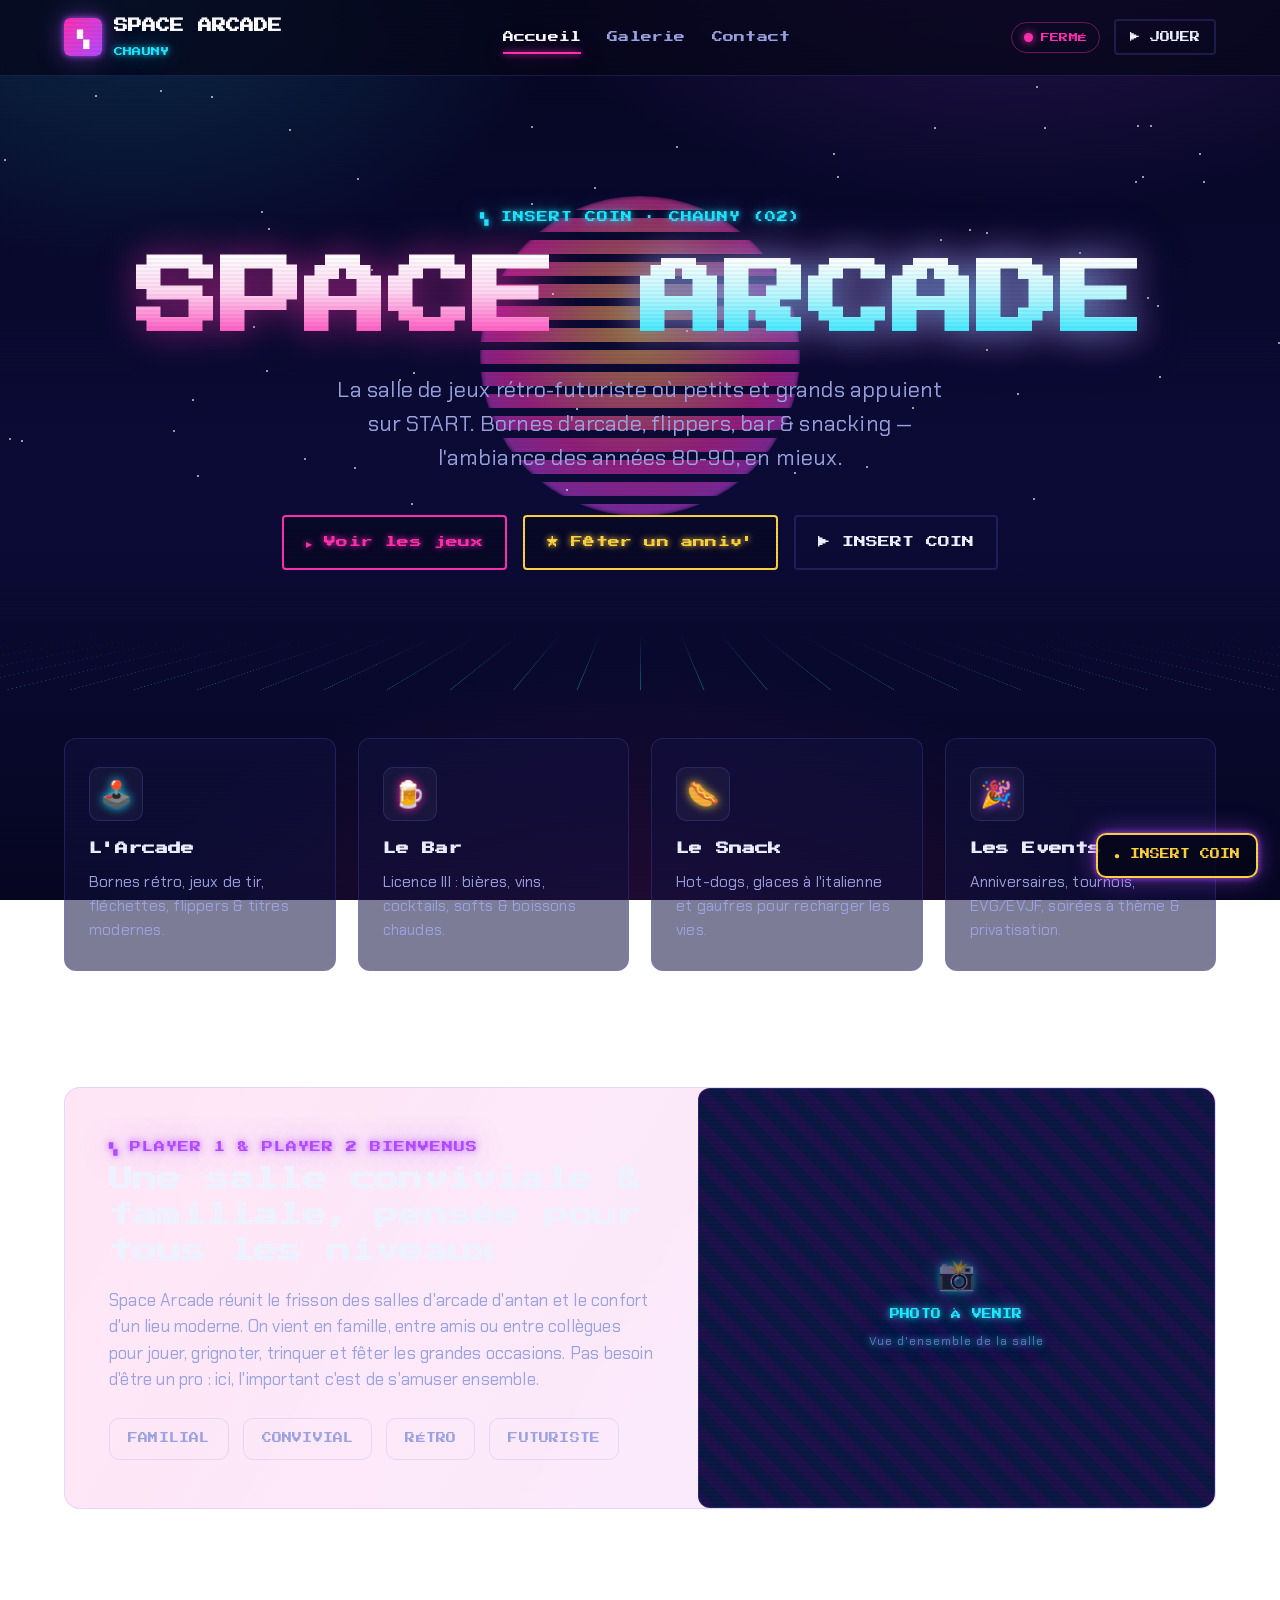
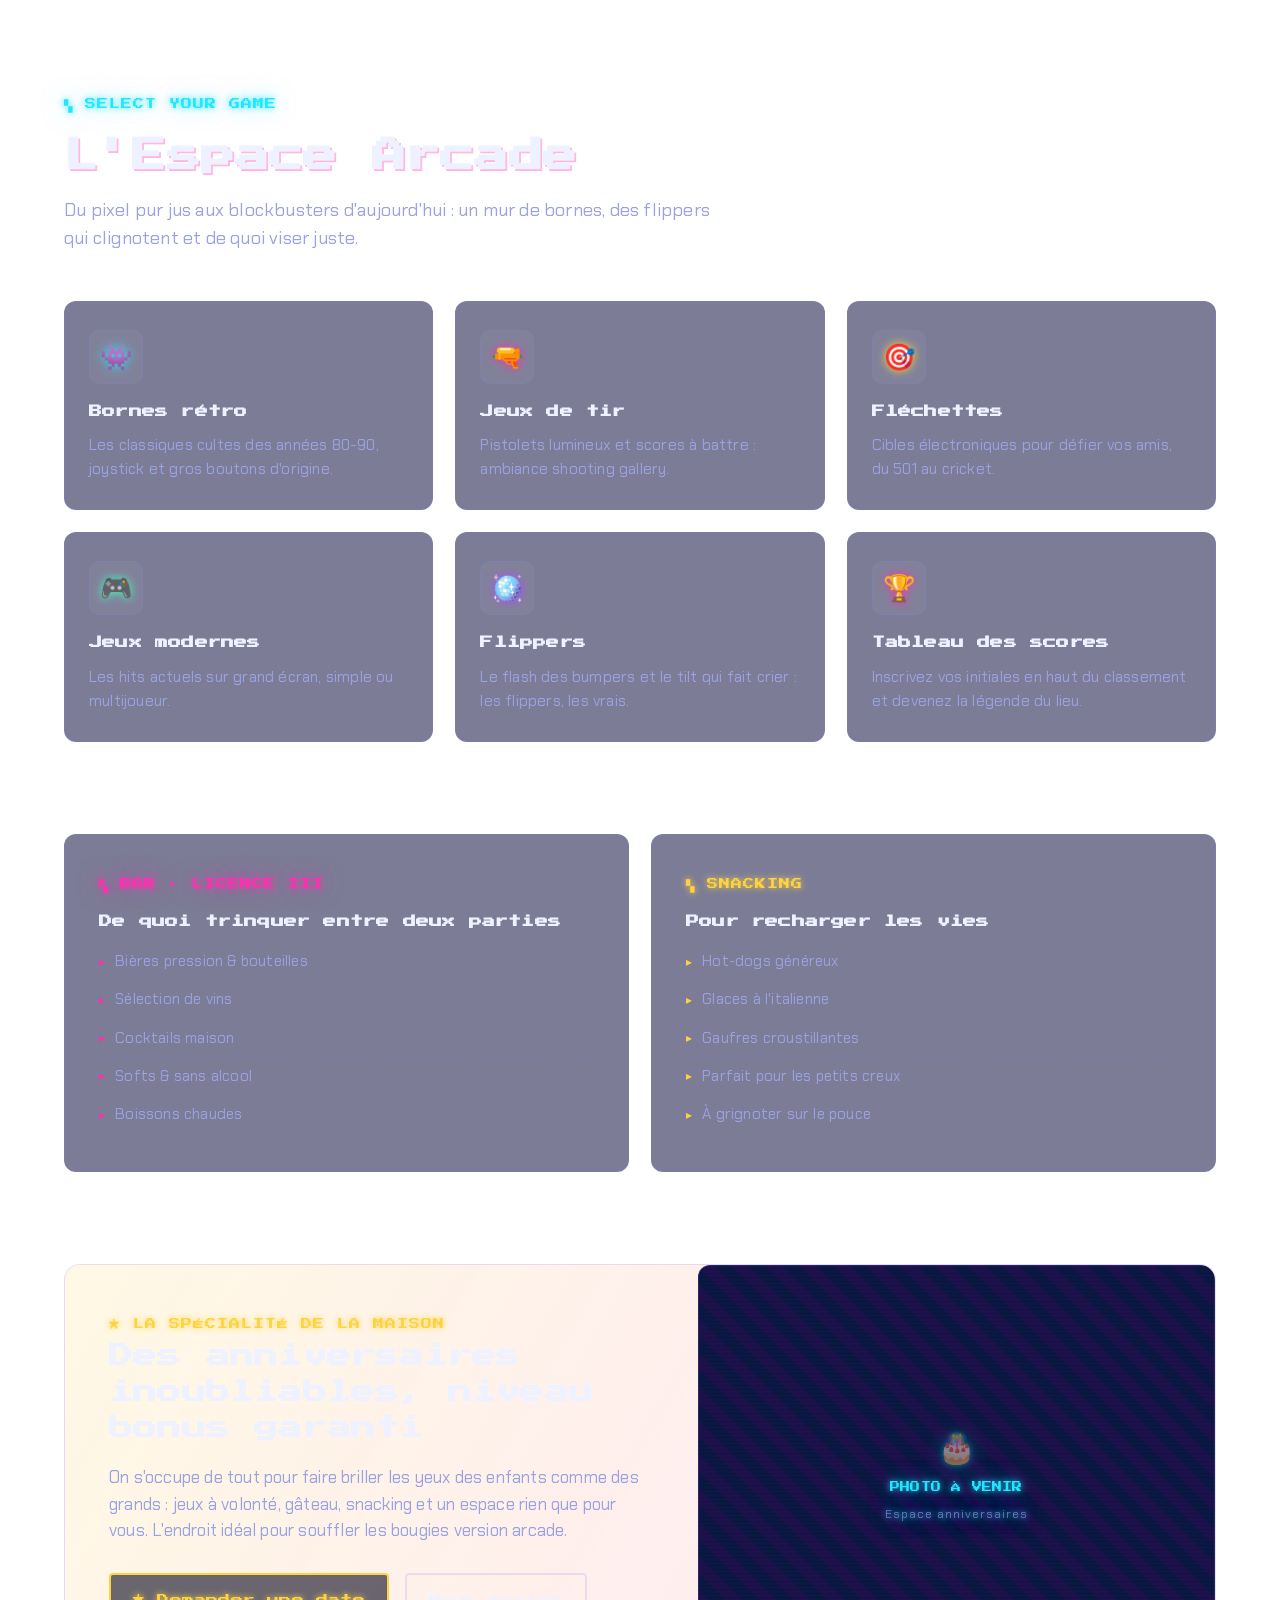
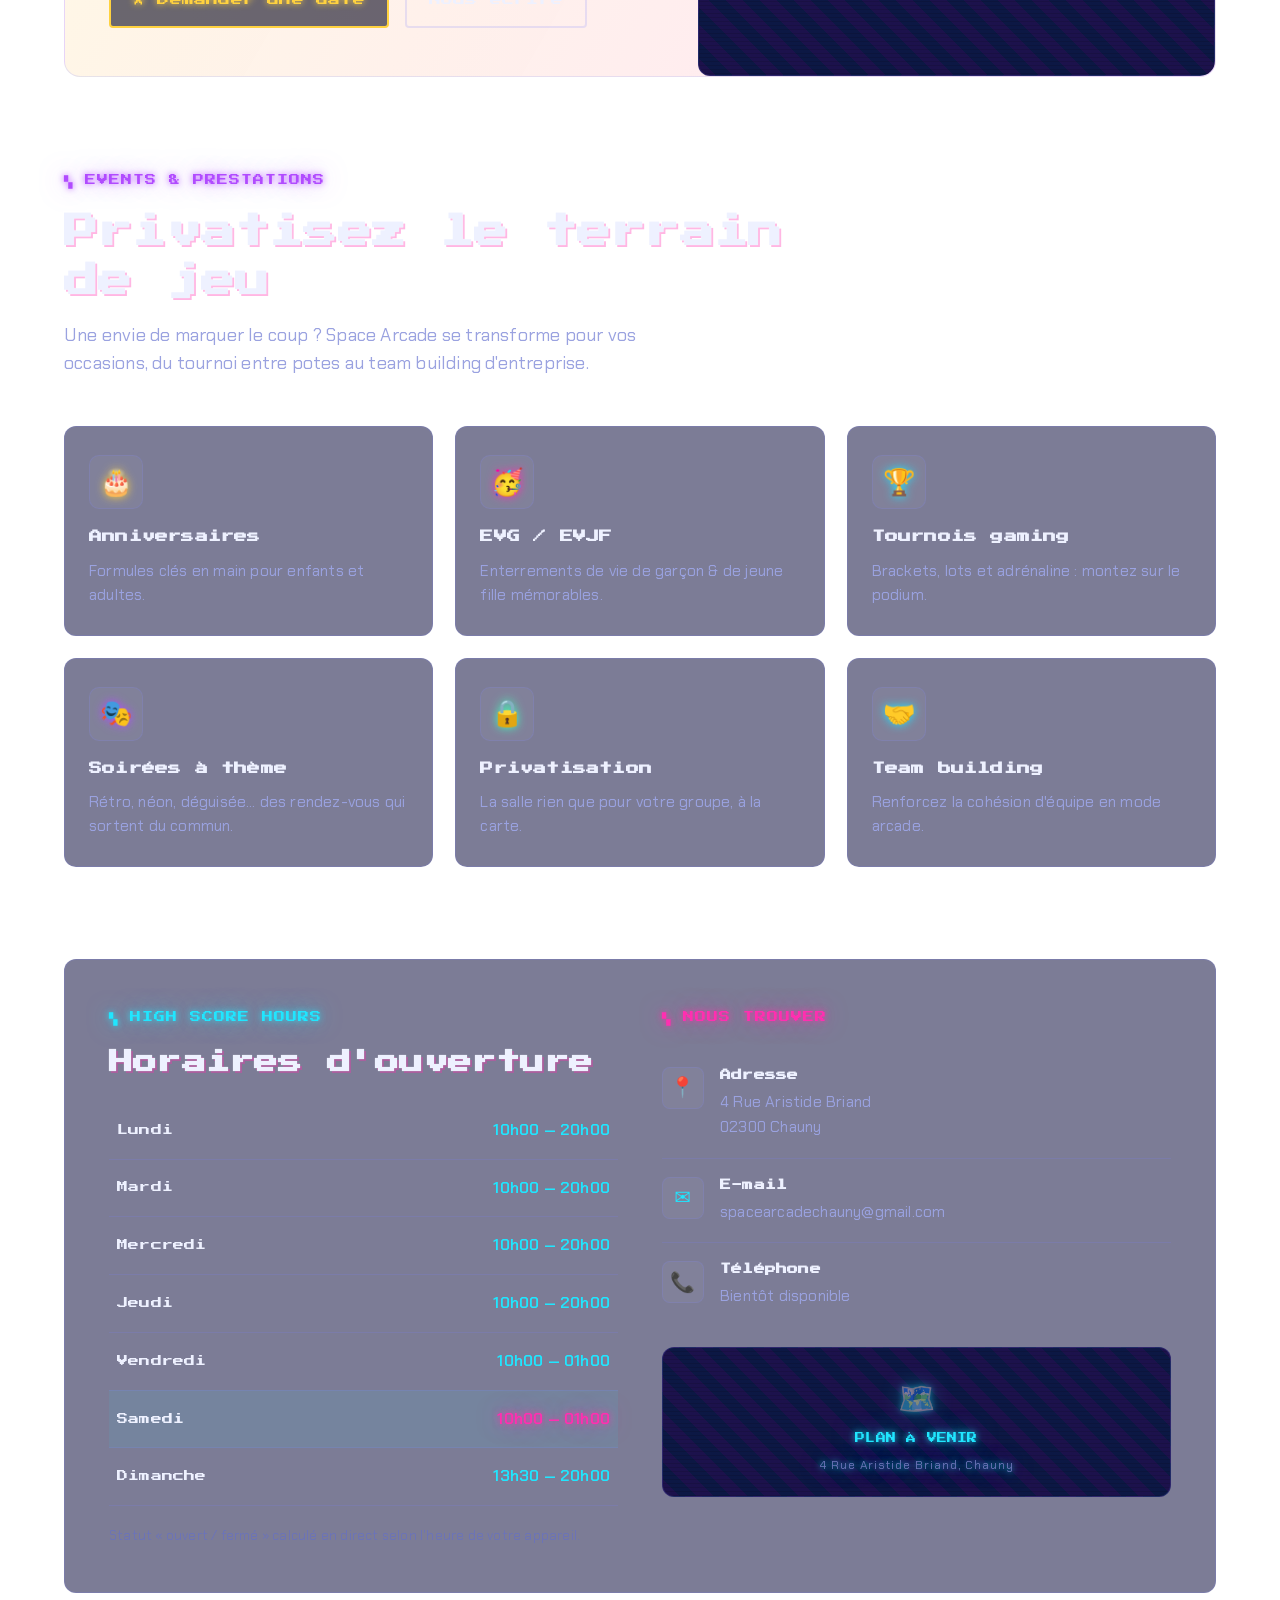
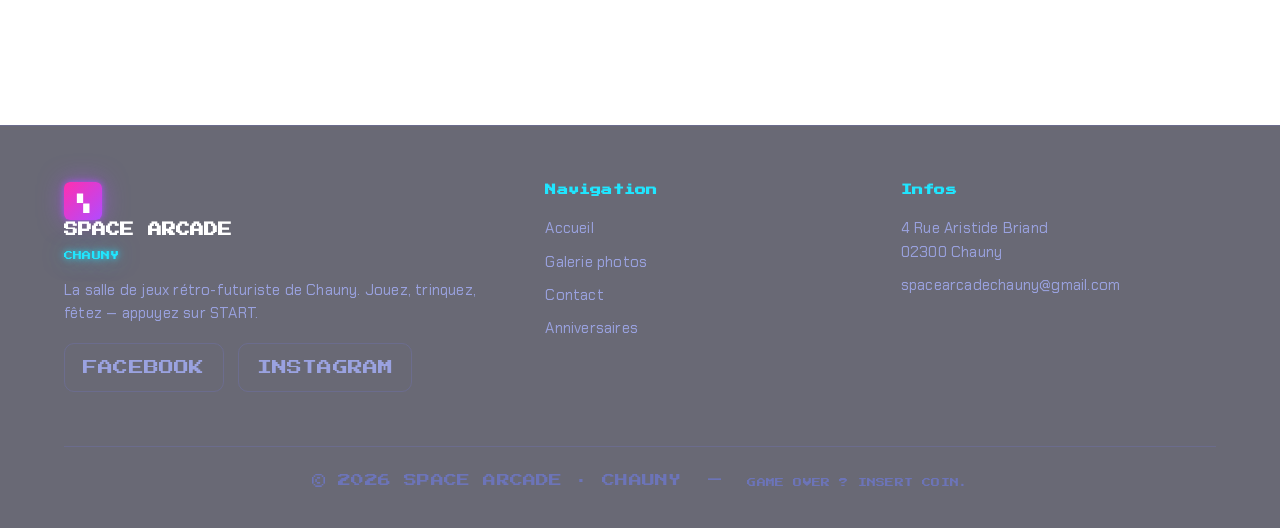
<file: index.html>
<!DOCTYPE html>
<html lang="fr">
<head>
<meta charset="UTF-8">
<meta name="viewport" content="width=device-width, initial-scale=1.0">
<title>Space Arcade — Salle de jeux rétro à Chauny</title>
<meta name="description" content="Space Arcade à Chauny : bornes d'arcade rétro, flippers, bar Licence III, snacking. Anniversaires, tournois gaming, soirées à thème et privatisation.">
<link rel="stylesheet" href="styles.css">
</head>
<body>

<!-- ============ NAV ============ -->
<header class="nav" data-screen-label="Accueil">
  <div class="wrap">
    <a class="brand" href="index.html">
      <span class="mark">▚</span>
      <span><b>SPACE ARCADE</b><span class="sub">CHAUNY</span></span>
    </a>
    <nav class="nav-links">
      <a href="index.html" class="active">Accueil</a>
      <a href="galerie.html">Galerie</a>
      <a href="contact.html">Contact</a>
    </nav>
    <div style="display:flex;align-items:center;gap:14px;">
      <span class="status-pill" data-status-pill>
        <span class="status-dot"></span><span class="status-label">—</span>
      </span>
      <button class="btn ghost" data-game-open style="font-size:10px;padding:11px 14px;">▶ JOUER</button>
    </div>
    <button class="nav-toggle" aria-label="Menu"><span></span><span></span><span></span></button>
  </div>
</header>

<!-- ============ HERO ============ -->
<section class="hero">
  <div class="sun"></div>
  <div class="stars"></div>
  <div class="grid-floor"></div>
  <div class="wrap hero-inner">
    <span class="eyebrow">▚ INSERT COIN · CHAUNY (02)</span>
    <h1>SPACE <span class="cyan">ARCADE</span></h1>
    <p class="hero-tag">La salle de jeux rétro-futuriste où petits et grands appuient sur START. Bornes d'arcade, flippers, bar &amp; snacking — l'ambiance des années 80-90, en mieux.</p>
    <div class="hero-cta">
      <a href="#activites" class="btn pink">▸ Voir les jeux</a>
      <a href="#anniversaires" class="btn yellow">★ Fêter un anniv'</a>
      <button class="btn ghost" data-game-open>▶ INSERT COIN</button>
    </div>
  </div>
</section>

<!-- ============ INTRO / STATS ============ -->
<section class="section" style="padding-top:48px;">
  <div class="wrap">
    <div class="grid-cards cols-4">
      <div class="card cyan reveal"><div class="ic">🕹️</div><h3>L'Arcade</h3><p>Bornes rétro, jeux de tir, fléchettes, flippers &amp; titres modernes.</p></div>
      <div class="card pink reveal d1"><div class="ic">🍺</div><h3>Le Bar</h3><p>Licence III : bières, vins, cocktails, softs &amp; boissons chaudes.</p></div>
      <div class="card yellow reveal d2"><div class="ic">🌭</div><h3>Le Snack</h3><p>Hot-dogs, glaces à l'italienne et gaufres pour recharger les vies.</p></div>
      <div class="card purple reveal d3"><div class="ic">🎉</div><h3>Les Events</h3><p>Anniversaires, tournois, EVG/EVJF, soirées à thème &amp; privatisation.</p></div>
    </div>
  </div>
</section>

<!-- ============ PRÉSENTATION ============ -->
<section class="section" style="padding-top:24px;">
  <div class="wrap">
    <div class="feature reveal">
      <div class="copy">
        <span class="eyebrow purple">▚ PLAYER 1 &amp; PLAYER 2 BIENVENUS</span>
        <h3>Une salle conviviale &amp; familiale, pensée pour tous les niveaux</h3>
        <p>Space Arcade réunit le frisson des salles d'arcade d'antan et le confort d'un lieu moderne. On vient en famille, entre amis ou entre collègues pour jouer, grignoter, trinquer et fêter les grandes occasions. Pas besoin d'être un pro : ici, l'important c'est de s'amuser ensemble.</p>
        <div style="display:flex;gap:14px;margin-top:26px;flex-wrap:wrap;">
          <span class="social">FAMILIAL</span>
          <span class="social">CONVIVIAL</span>
          <span class="social">RÉTRO</span>
          <span class="social">FUTURISTE</span>
        </div>
      </div>
      <div class="visual ph">
        <div class="lbl"><div class="frame-ic">📸</div>PHOTO À VENIR<small>Vue d'ensemble de la salle</small></div>
      </div>
    </div>
  </div>
</section>

<!-- ============ ACTIVITÉS ============ -->
<section class="section" id="activites">
  <div class="wrap">
    <div class="section-head reveal">
      <span class="eyebrow">▚ SELECT YOUR GAME</span>
      <h2 class="section-title">L'Espace Arcade</h2>
      <p class="section-sub">Du pixel pur jus aux blockbusters d'aujourd'hui : un mur de bornes, des flippers qui clignotent et de quoi viser juste.</p>
    </div>
    <div class="grid-cards cols-3">
      <div class="card cyan reveal"><div class="ic">👾</div><h3>Bornes rétro</h3><p>Les classiques cultes des années 80-90, joystick et gros boutons d'origine.</p></div>
      <div class="card pink reveal d1"><div class="ic">🔫</div><h3>Jeux de tir</h3><p>Pistolets lumineux et scores à battre : ambiance shooting gallery.</p></div>
      <div class="card yellow reveal d2"><div class="ic">🎯</div><h3>Fléchettes</h3><p>Cibles électroniques pour défier vos amis, du 501 au cricket.</p></div>
      <div class="card green reveal d1"><div class="ic">🎮</div><h3>Jeux modernes</h3><p>Les hits actuels sur grand écran, simple ou multijoueur.</p></div>
      <div class="card purple reveal d2"><div class="ic">🪩</div><h3>Flippers</h3><p>Le flash des bumpers et le tilt qui fait crier : les flippers, les vrais.</p></div>
      <div class="card pink reveal d3"><div class="ic">🏆</div><h3>Tableau des scores</h3><p>Inscrivez vos initiales en haut du classement et devenez la légende du lieu.</p></div>
    </div>
  </div>
</section>

<!-- ============ BAR & SNACK ============ -->
<section class="section" style="padding-top:0;">
  <div class="wrap">
    <div class="grid-cards cols-2">
      <div class="card pink reveal" style="padding:38px 34px;">
        <span class="eyebrow pink">▚ BAR · LICENCE III</span>
        <h3 style="margin-top:14px;">De quoi trinquer entre deux parties</h3>
        <ul class="list">
          <li>Bières pression &amp; bouteilles</li>
          <li>Sélection de vins</li>
          <li>Cocktails maison</li>
          <li>Softs &amp; sans alcool</li>
          <li>Boissons chaudes</li>
        </ul>
      </div>
      <div class="card yellow reveal d1" style="padding:38px 34px;">
        <span class="eyebrow" style="color:var(--yellow);text-shadow:0 0 6px var(--yellow);">▚ SNACKING</span>
        <h3 style="margin-top:14px;">Pour recharger les vies</h3>
        <ul class="list">
          <li>Hot-dogs généreux</li>
          <li>Glaces à l'italienne</li>
          <li>Gaufres croustillantes</li>
          <li>Parfait pour les petits creux</li>
          <li>À grignoter sur le pouce</li>
        </ul>
      </div>
    </div>
  </div>
</section>

<!-- ============ ANNIVERSAIRES (featured) ============ -->
<section class="section" id="anniversaires" style="padding-top:0;">
  <div class="wrap">
    <div class="feature reveal" style="background:linear-gradient(120deg, rgba(255,210,63,.14), rgba(255,47,176,.12));">
      <div class="copy">
        <span class="eyebrow" style="color:var(--yellow);text-shadow:0 0 6px var(--yellow);">★ LA SPÉCIALITÉ DE LA MAISON</span>
        <h3>Des anniversaires inoubliables, niveau bonus garanti</h3>
        <p>On s'occupe de tout pour faire briller les yeux des enfants comme des grands : jeux à volonté, gâteau, snacking et un espace rien que pour vous. L'endroit idéal pour souffler les bougies version arcade.</p>
        <div class="hero-cta" style="justify-content:flex-start;margin-top:30px;">
          <a href="contact.html" class="btn yellow">★ Demander une date</a>
          <a href="contact.html" class="btn ghost">Nous écrire</a>
        </div>
      </div>
      <div class="visual ph">
        <div class="lbl"><div class="frame-ic">🎂</div>PHOTO À VENIR<small>Espace anniversaires</small></div>
      </div>
    </div>
  </div>
</section>

<!-- ============ ÉVÉNEMENTS ============ -->
<section class="section" id="events" style="padding-top:0;">
  <div class="wrap">
    <div class="section-head reveal">
      <span class="eyebrow purple">▚ EVENTS &amp; PRESTATIONS</span>
      <h2 class="section-title">Privatisez le terrain de jeu</h2>
      <p class="section-sub">Une envie de marquer le coup ? Space Arcade se transforme pour vos occasions, du tournoi entre potes au team building d'entreprise.</p>
    </div>
    <div class="grid-cards cols-3">
      <div class="card yellow reveal"><div class="ic">🎂</div><h3>Anniversaires</h3><p>Formules clés en main pour enfants et adultes.</p></div>
      <div class="card pink reveal d1"><div class="ic">🥳</div><h3>EVG / EVJF</h3><p>Enterrements de vie de garçon &amp; de jeune fille mémorables.</p></div>
      <div class="card cyan reveal d2"><div class="ic">🏆</div><h3>Tournois gaming</h3><p>Brackets, lots et adrénaline : montez sur le podium.</p></div>
      <div class="card purple reveal d1"><div class="ic">🎭</div><h3>Soirées à thème</h3><p>Rétro, néon, déguisée… des rendez-vous qui sortent du commun.</p></div>
      <div class="card green reveal d2"><div class="ic">🔒</div><h3>Privatisation</h3><p>La salle rien que pour votre groupe, à la carte.</p></div>
      <div class="card cyan reveal d3"><div class="ic">🤝</div><h3>Team building</h3><p>Renforcez la cohésion d'équipe en mode arcade.</p></div>
    </div>
  </div>
</section>

<!-- ============ HORAIRES & ACCÈS ============ -->
<section class="section" id="infos" style="padding-top:0;">
  <div class="wrap">
    <div class="card reveal" style="padding:46px 44px;">
      <div class="hours-grid">
        <div>
          <span class="eyebrow">▚ HIGH SCORE HOURS</span>
          <h2 class="section-title" style="font-size:clamp(18px,2.6vw,24px);margin-top:14px;">Horaires d'ouverture</h2>
          <table class="hours-table" style="margin-top:22px;">
            <tr data-day="0"><td>Lundi</td><td>10h00 — 20h00</td></tr>
            <tr data-day="1"><td>Mardi</td><td>10h00 — 20h00</td></tr>
            <tr data-day="2"><td>Mercredi</td><td>10h00 — 20h00</td></tr>
            <tr data-day="3"><td>Jeudi</td><td>10h00 — 20h00</td></tr>
            <tr data-day="4"><td>Vendredi</td><td>10h00 — 01h00</td></tr>
            <tr data-day="5"><td>Samedi</td><td>10h00 — 01h00</td></tr>
            <tr data-day="6"><td>Dimanche</td><td>13h30 — 20h00</td></tr>
          </table>
          <p style="margin-top:20px;color:var(--muted-2);font-size:13px;">Statut « ouvert / fermé » calculé en direct selon l'heure de votre appareil.</p>
        </div>
        <div>
          <span class="eyebrow pink">▚ NOUS TROUVER</span>
          <div style="margin-top:18px;">
            <div class="info-row"><div class="k">📍</div><div class="v"><b>Adresse</b><span>4 Rue Aristide Briand<br>02300 Chauny</span></div></div>
            <div class="info-row"><div class="k">✉️</div><div class="v"><b>E-mail</b><span><a href="mailto:spacearcadechauny@gmail.com">spacearcadechauny@gmail.com</a></span></div></div>
            <div class="info-row"><div class="k">📞</div><div class="v"><b>Téléphone</b><span>Bientôt disponible</span></div></div>
          </div>
          <div class="ph" style="min-height:150px;margin-top:20px;">
            <div class="lbl"><div class="frame-ic">🗺️</div>PLAN À VENIR<small>4 Rue Aristide Briand, Chauny</small></div>
          </div>
        </div>
      </div>
    </div>
  </div>
</section>

<!-- ============ FOOTER ============ -->
<footer class="footer">
  <div class="wrap">
    <div class="footer-grid">
      <div>
        <a class="brand" href="index.html" style="margin-bottom:16px;">
          <span class="mark">▚</span>
          <span><b>SPACE ARCADE</b><span class="sub">CHAUNY</span></span>
        </a>
        <p>La salle de jeux rétro-futuriste de Chauny. Jouez, trinquez, fêtez — appuyez sur START.</p>
        <div class="socials" style="margin-top:18px;">
          <a href="#" class="social fb">FACEBOOK</a>
          <a href="#" class="social ig">INSTAGRAM</a>
        </div>
      </div>
      <div>
        <h4>Navigation</h4>
        <a href="index.html">Accueil</a>
        <a href="galerie.html">Galerie photos</a>
        <a href="contact.html">Contact</a>
        <a href="#anniversaires">Anniversaires</a>
      </div>
      <div>
        <h4>Infos</h4>
        <p>4 Rue Aristide Briand<br>02300 Chauny</p>
        <a href="mailto:spacearcadechauny@gmail.com">spacearcadechauny@gmail.com</a>
      </div>
    </div>
    <div class="copyright">© 2026 SPACE ARCADE · CHAUNY &nbsp;—&nbsp; <span>GAME OVER ? INSERT COIN.</span></div>
  </div>
</footer>

<!-- INSERT COIN flottant -->
<button class="coin-btn" data-game-open>● INSERT COIN</button>

<!-- ============ MINI-JEU ============ -->
<div class="game-overlay" data-game>
  <div class="game-cabinet">
    <div class="game-top">
      <b>▚ SPACE DEFENDER</b>
      <button class="game-close" aria-label="Fermer">×</button>
    </div>
    <canvas id="gameCanvas"></canvas>
    <div class="game-foot">
      <span class="hint">← → bouger · ESPACE tirer · ÉCHAP fermer</span>
      <span class="score" data-score>SCORE 0</span>
    </div>
  </div>
</div>

<script src="app.js"></script>
</body>
</html>
</file>
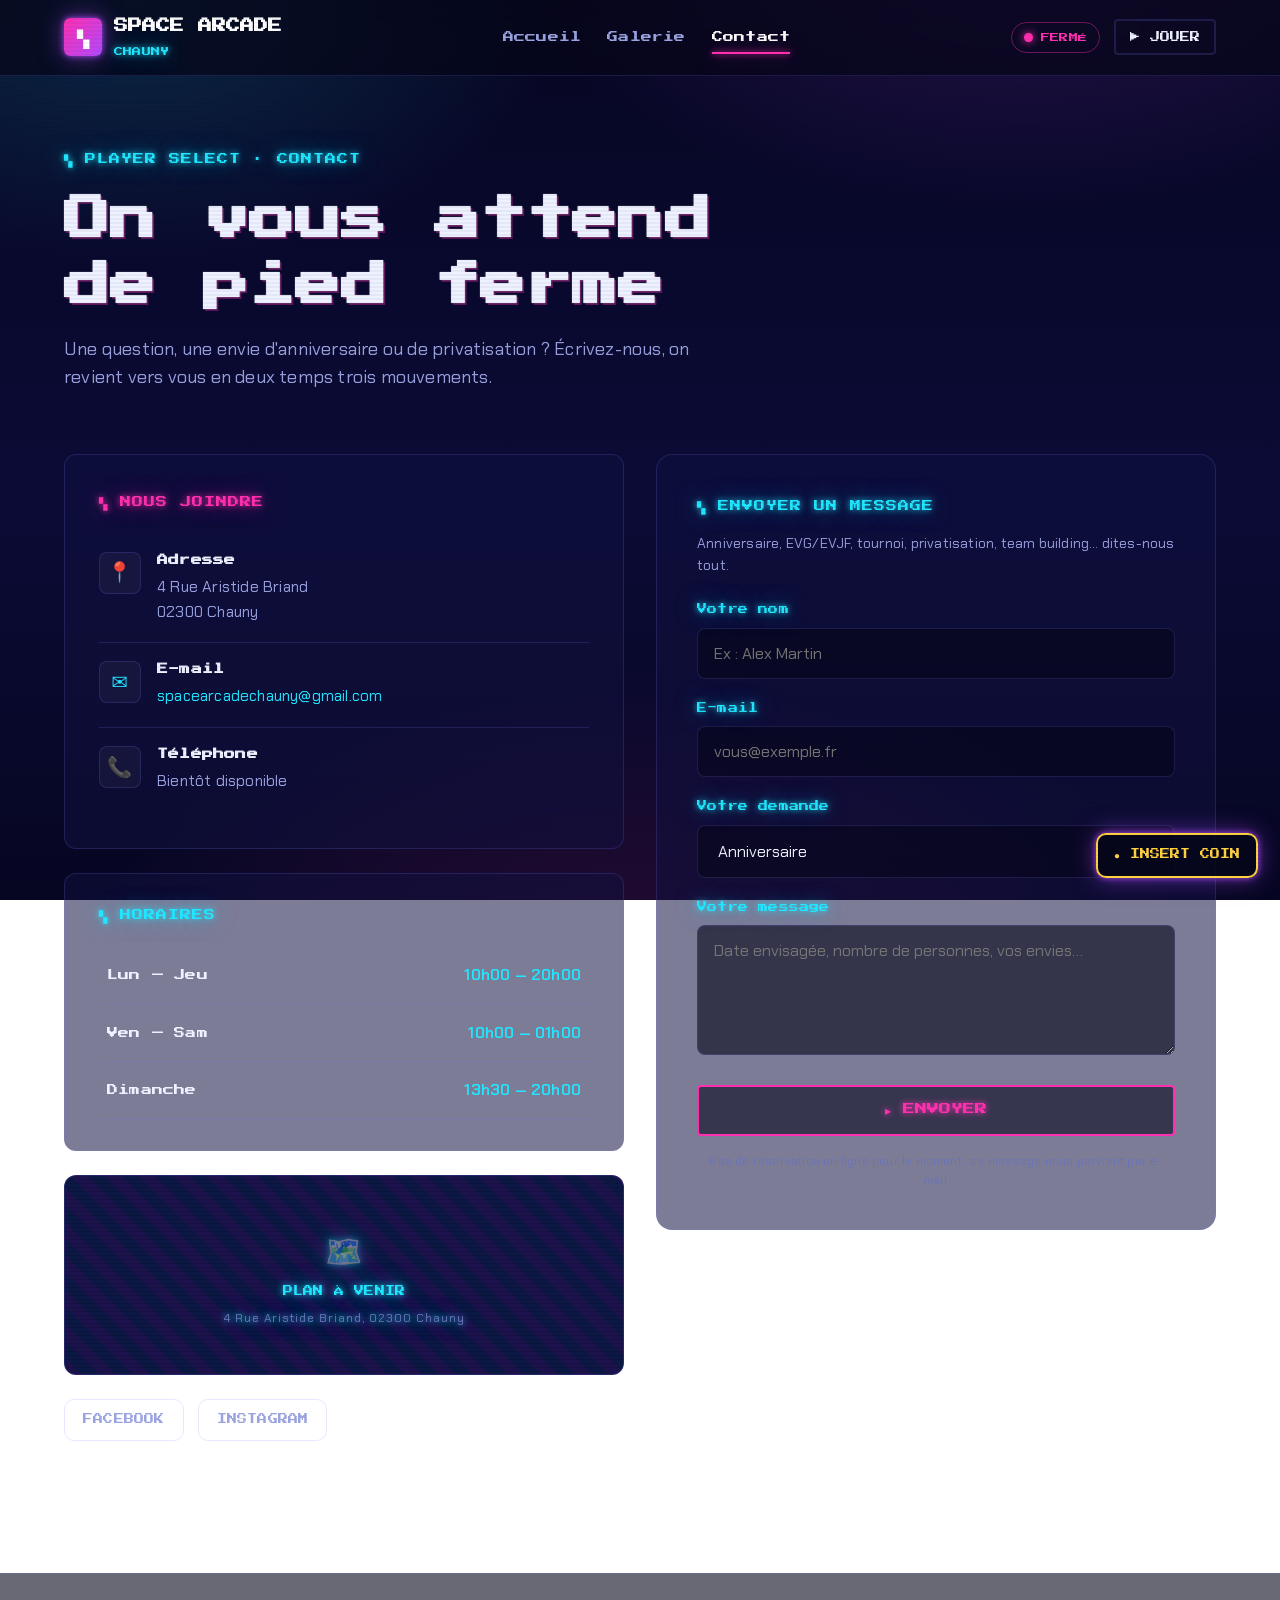
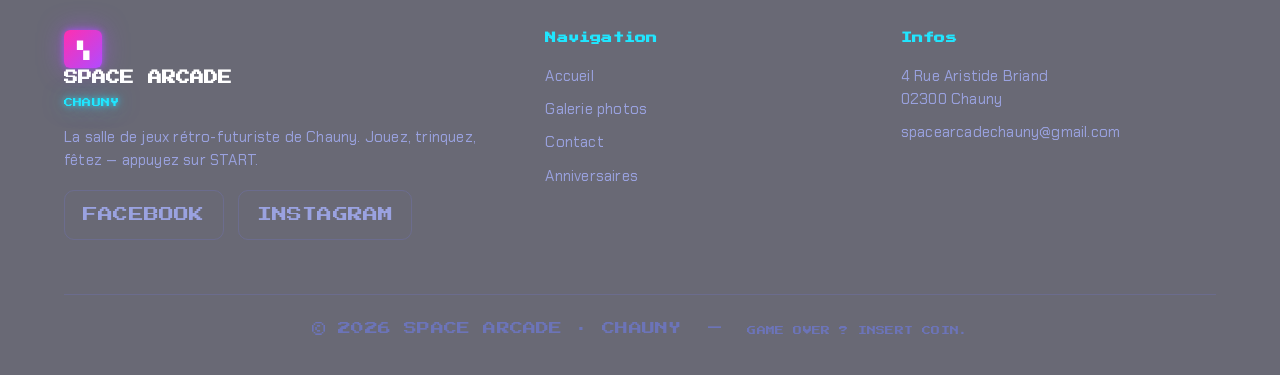
<file: contact.html>
<!DOCTYPE html>
<html lang="fr">
<head>
<meta charset="UTF-8">
<meta name="viewport" content="width=device-width, initial-scale=1.0">
<title>Contact — Space Arcade Chauny</title>
<meta name="description" content="Contactez Space Arcade à Chauny : 4 Rue Aristide Briand, 02300 Chauny. Anniversaires, événements, privatisation — écrivez-nous.">
<link rel="stylesheet" href="styles.css">
</head>
<body>

<!-- ============ NAV ============ -->
<header class="nav" data-screen-label="Contact">
  <div class="wrap">
    <a class="brand" href="index.html">
      <span class="mark">▚</span>
      <span><b>SPACE ARCADE</b><span class="sub">CHAUNY</span></span>
    </a>
    <nav class="nav-links">
      <a href="index.html">Accueil</a>
      <a href="galerie.html">Galerie</a>
      <a href="contact.html" class="active">Contact</a>
    </nav>
    <div style="display:flex;align-items:center;gap:14px;">
      <span class="status-pill" data-status-pill>
        <span class="status-dot"></span><span class="status-label">—</span>
      </span>
      <button class="btn ghost" data-game-open style="font-size:10px;padding:11px 14px;">▶ JOUER</button>
    </div>
    <button class="nav-toggle" aria-label="Menu"><span></span><span></span><span></span></button>
  </div>
</header>

<!-- ============ EN-TÊTE ============ -->
<section class="section" style="padding:72px 0 36px;">
  <div class="wrap">
    <div class="section-head reveal" style="margin-bottom:0;">
      <span class="eyebrow">▚ PLAYER SELECT · CONTACT</span>
      <h2 class="section-title" style="font-size:clamp(26px,5vw,46px);">On vous attend de pied ferme</h2>
      <p class="section-sub">Une question, une envie d'anniversaire ou de privatisation ? Écrivez-nous, on revient vers vous en deux temps trois mouvements.</p>
    </div>
  </div>
</section>

<!-- ============ CONTACT GRID ============ -->
<section class="section" style="padding-top:8px;">
  <div class="wrap">
    <div class="grid-cards contact-layout">

      <!-- Colonne infos -->
      <div class="reveal">
        <div class="card pink" style="padding:36px 34px;">
          <span class="eyebrow pink">▚ NOUS JOINDRE</span>
          <div style="margin-top:18px;">
            <div class="info-row"><div class="k">📍</div><div class="v"><b>Adresse</b><span>4 Rue Aristide Briand<br>02300 Chauny</span></div></div>
            <div class="info-row"><div class="k">✉️</div><div class="v"><b>E-mail</b><span><a href="mailto:spacearcadechauny@gmail.com" style="color:var(--cyan);">spacearcadechauny@gmail.com</a></span></div></div>
            <div class="info-row"><div class="k">📞</div><div class="v"><b>Téléphone</b><span>Bientôt disponible</span></div></div>
          </div>
        </div>

        <div class="card cyan" style="padding:30px 34px;margin-top:24px;">
          <span class="eyebrow">▚ HORAIRES</span>
          <table class="hours-table" style="margin-top:18px;">
            <tr data-day="0"><td>Lun — Jeu</td><td>10h00 — 20h00</td></tr>
            <tr data-day="4"><td>Ven — Sam</td><td>10h00 — 01h00</td></tr>
            <tr data-day="6"><td>Dimanche</td><td>13h30 — 20h00</td></tr>
          </table>
        </div>

        <div class="ph" style="min-height:200px;margin-top:24px;">
          <div class="lbl"><div class="frame-ic">🗺️</div>PLAN À VENIR<small>4 Rue Aristide Briand, 02300 Chauny</small></div>
        </div>

        <div class="socials" style="margin-top:24px;">
          <a href="#" class="social fb">FACEBOOK</a>
          <a href="#" class="social ig">INSTAGRAM</a>
        </div>
      </div>

      <!-- Colonne formulaire -->
      <div class="reveal d1">
        <div style="position:relative;">
          <form class="form-card" data-contact-form novalidate>
            <span class="eyebrow" style="margin-bottom:8px;">▚ ENVOYER UN MESSAGE</span>
            <p style="color:var(--muted);font-size:14px;margin:10px 0 26px;">Anniversaire, EVG/EVJF, tournoi, privatisation, team building… dites-nous tout.</p>

            <div class="field">
              <label for="f-nom">Votre nom</label>
              <input type="text" id="f-nom" name="nom" placeholder="Ex : Alex Martin" autocomplete="name">
              <span class="err">Indiquez votre nom, merci !</span>
            </div>

            <div class="field">
              <label for="f-email">E-mail</label>
              <input type="email" id="f-email" name="email" placeholder="vous@exemple.fr" autocomplete="email">
              <span class="err">Adresse e-mail invalide.</span>
            </div>

            <div class="field">
              <label for="f-sujet">Votre demande</label>
              <select id="f-sujet" name="sujet">
                <option>Anniversaire</option>
                <option>EVG / EVJF</option>
                <option>Tournoi gaming</option>
                <option>Soirée à thème</option>
                <option>Privatisation</option>
                <option>Team building</option>
                <option>Autre question</option>
              </select>
            </div>

            <div class="field">
              <label for="f-message">Votre message</label>
              <textarea id="f-message" name="message" placeholder="Date envisagée, nombre de personnes, vos envies…"></textarea>
              <span class="err">Quelques mots de plus nous aideront (10 caractères min.).</span>
            </div>

            <button type="submit" class="btn pink" style="width:100%;justify-content:center;">▸ ENVOYER</button>
            <p style="color:var(--muted-2);font-size:12px;margin:16px 0 0;text-align:center;">Pas de réservation en ligne pour le moment : ce message nous parvient par e-mail.</p>
          </form>

          <div class="form-success">
            ★ MESSAGE ENVOYÉ ★<br><br>
            <span style="font-size:11px;color:var(--ink);">Merci ! On vous répond très vite.<br>GAME ON 🎮</span>
          </div>
        </div>
      </div>

    </div>
  </div>
</section>

<!-- ============ FOOTER ============ -->
<footer class="footer">
  <div class="wrap">
    <div class="footer-grid">
      <div>
        <a class="brand" href="index.html" style="margin-bottom:16px;">
          <span class="mark">▚</span>
          <span><b>SPACE ARCADE</b><span class="sub">CHAUNY</span></span>
        </a>
        <p>La salle de jeux rétro-futuriste de Chauny. Jouez, trinquez, fêtez — appuyez sur START.</p>
        <div class="socials" style="margin-top:18px;">
          <a href="#" class="social fb">FACEBOOK</a>
          <a href="#" class="social ig">INSTAGRAM</a>
        </div>
      </div>
      <div>
        <h4>Navigation</h4>
        <a href="index.html">Accueil</a>
        <a href="galerie.html">Galerie photos</a>
        <a href="contact.html">Contact</a>
        <a href="index.html#anniversaires">Anniversaires</a>
      </div>
      <div>
        <h4>Infos</h4>
        <p>4 Rue Aristide Briand<br>02300 Chauny</p>
        <a href="mailto:spacearcadechauny@gmail.com">spacearcadechauny@gmail.com</a>
      </div>
    </div>
    <div class="copyright">© 2026 SPACE ARCADE · CHAUNY &nbsp;—&nbsp; <span>GAME OVER ? INSERT COIN.</span></div>
  </div>
</footer>

<button class="coin-btn" data-game-open>● INSERT COIN</button>

<div class="game-overlay" data-game>
  <div class="game-cabinet">
    <div class="game-top">
      <b>▚ SPACE DEFENDER</b>
      <button class="game-close" aria-label="Fermer">×</button>
    </div>
    <canvas id="gameCanvas"></canvas>
    <div class="game-foot">
      <span class="hint">← → bouger · ESPACE tirer · ÉCHAP fermer</span>
      <span class="score" data-score>SCORE 0</span>
    </div>
  </div>
</div>

<script src="app.js"></script>
</body>
</html>
</file>
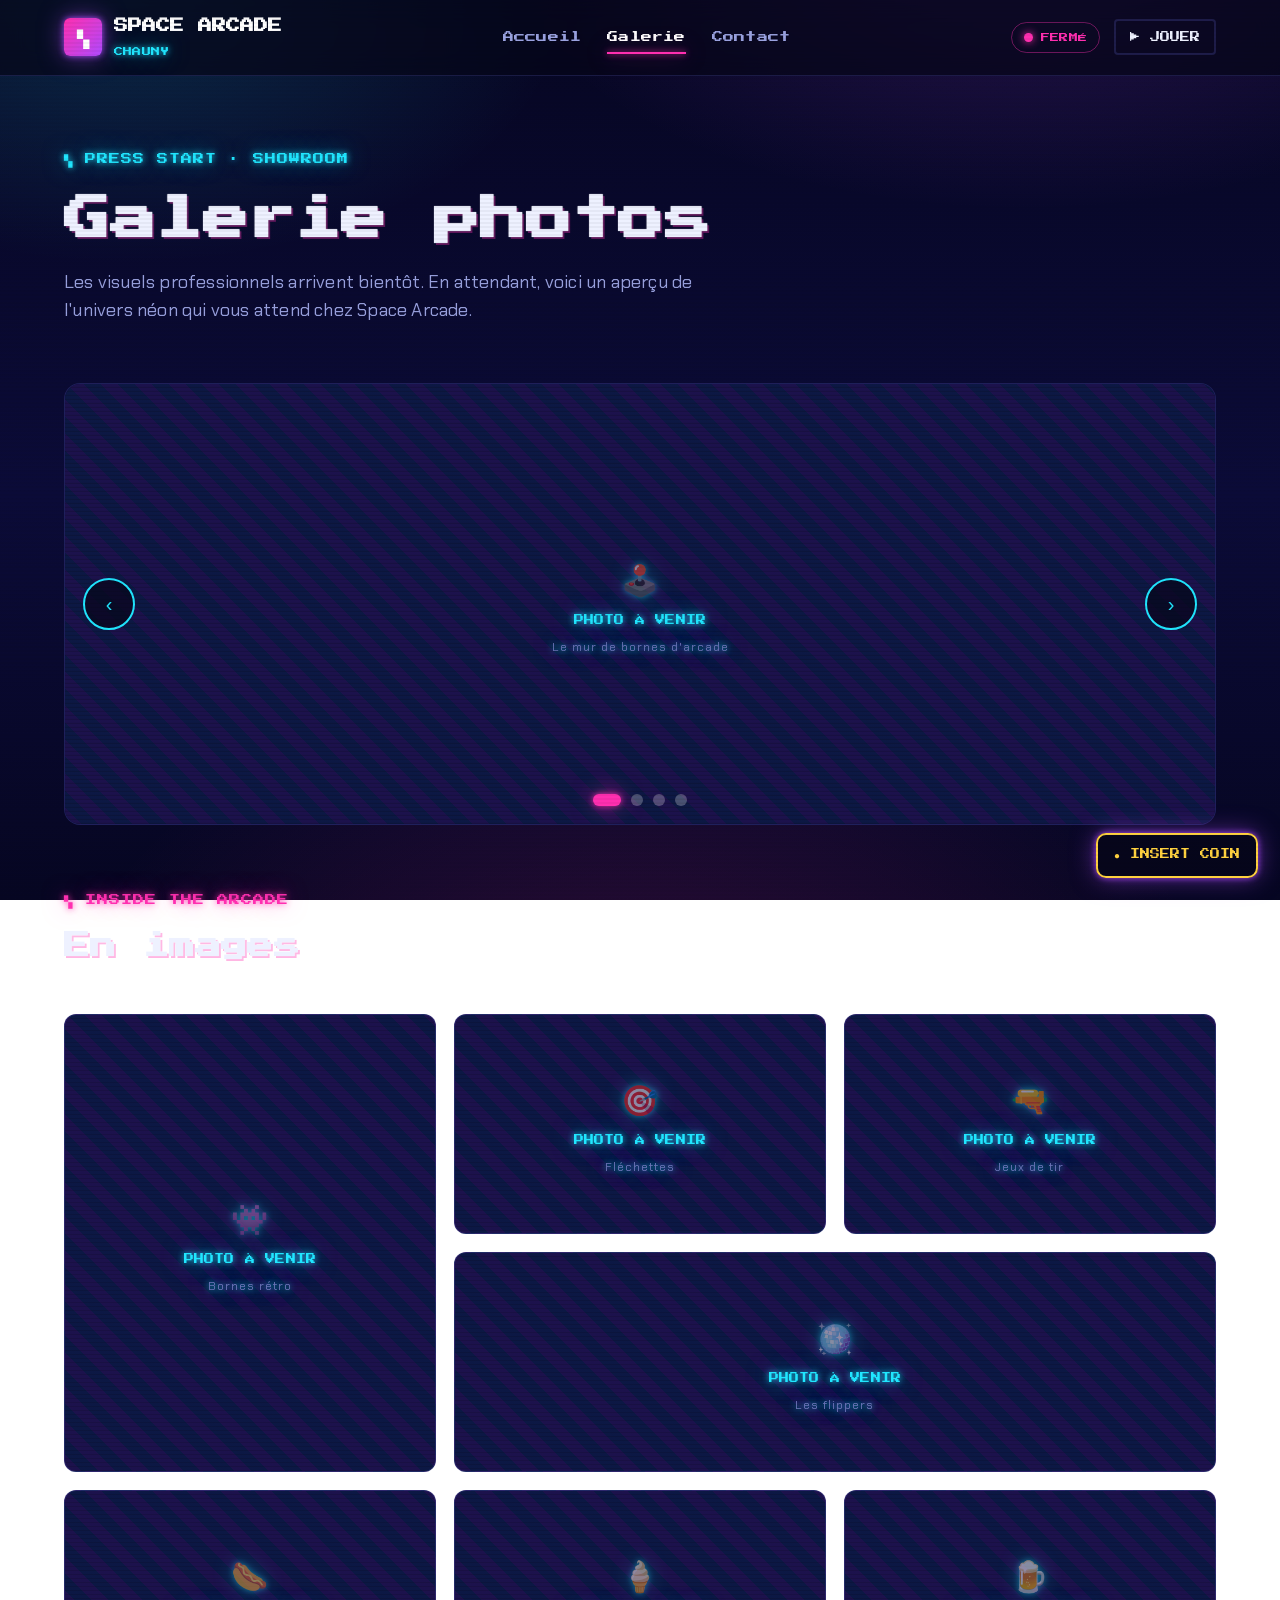
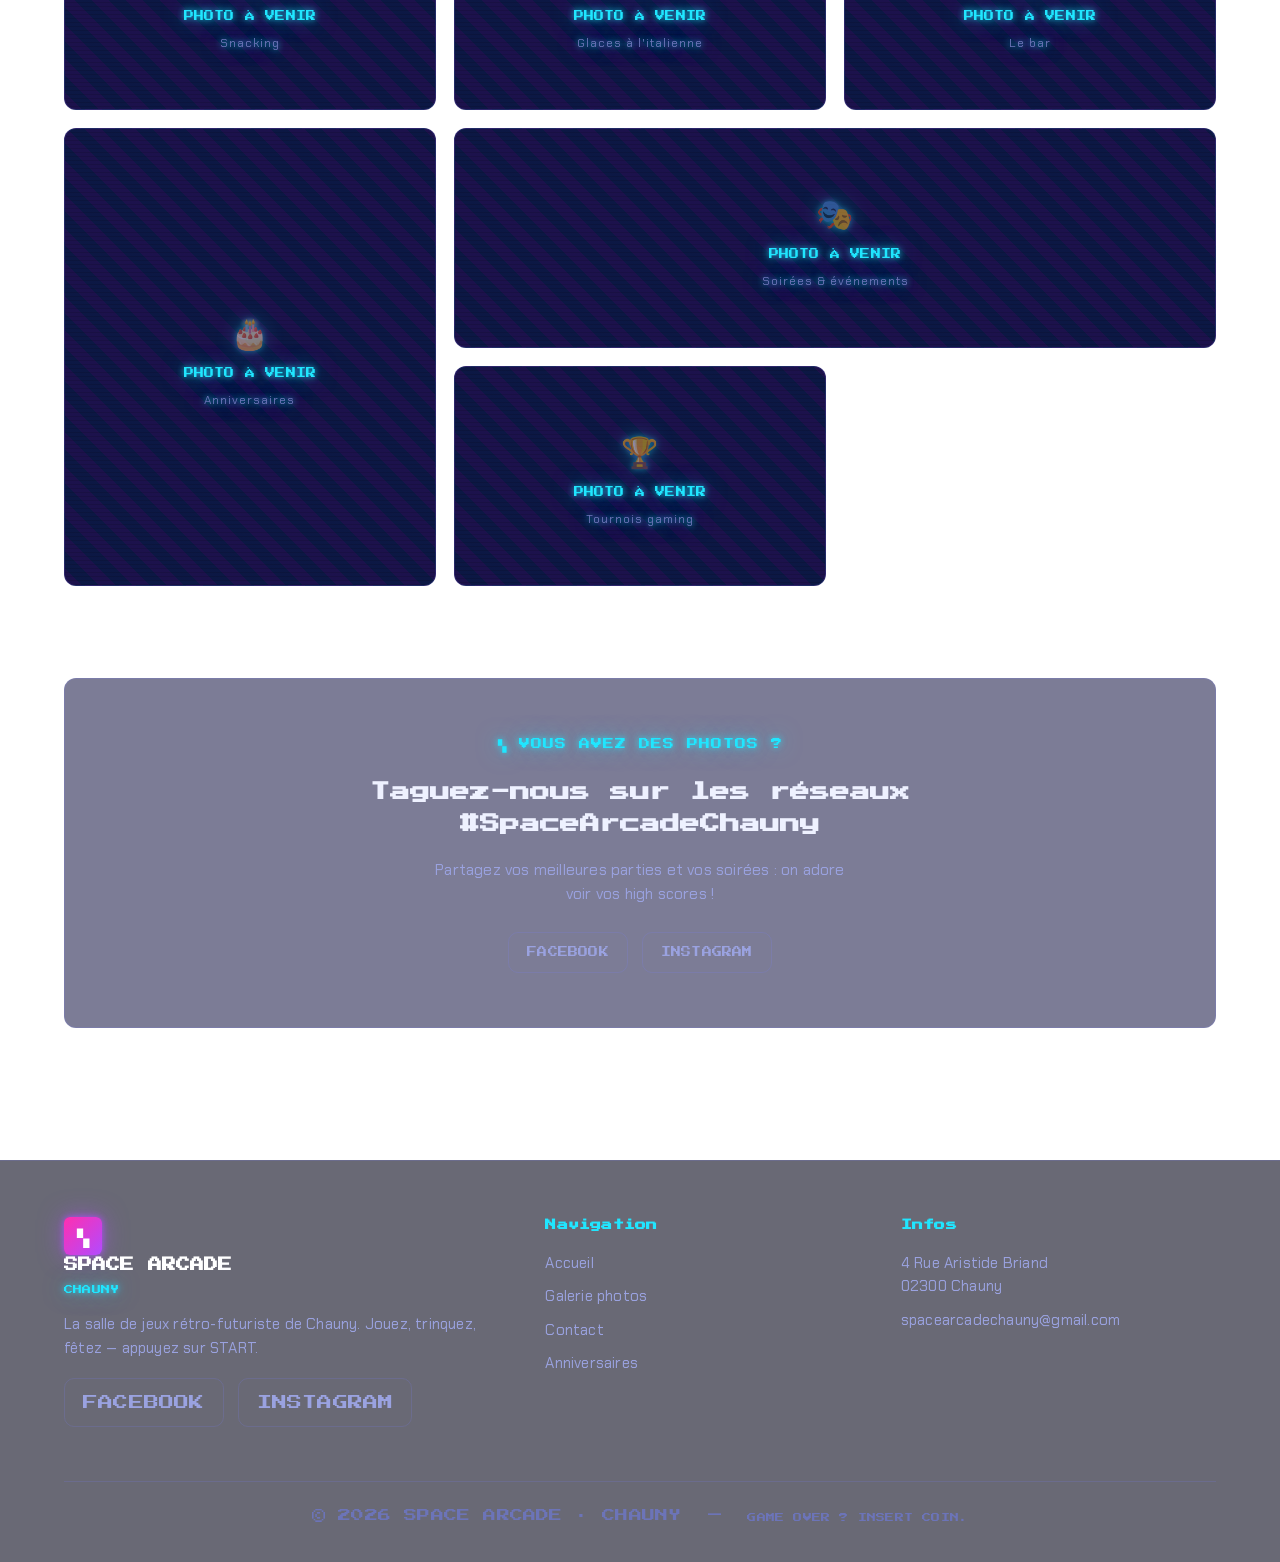
<file: galerie.html>
<!DOCTYPE html>
<html lang="fr">
<head>
<meta charset="UTF-8">
<meta name="viewport" content="width=device-width, initial-scale=1.0">
<title>Galerie photos — Space Arcade Chauny</title>
<meta name="description" content="Découvrez l'univers de Space Arcade à Chauny en images : bornes d'arcade, flippers, bar, snacking et soirées événements.">
<link rel="stylesheet" href="styles.css">
</head>
<body>

<!-- ============ NAV ============ -->
<header class="nav" data-screen-label="Galerie">
  <div class="wrap">
    <a class="brand" href="index.html">
      <span class="mark">▚</span>
      <span><b>SPACE ARCADE</b><span class="sub">CHAUNY</span></span>
    </a>
    <nav class="nav-links">
      <a href="index.html">Accueil</a>
      <a href="galerie.html" class="active">Galerie</a>
      <a href="contact.html">Contact</a>
    </nav>
    <div style="display:flex;align-items:center;gap:14px;">
      <span class="status-pill" data-status-pill>
        <span class="status-dot"></span><span class="status-label">—</span>
      </span>
      <button class="btn ghost" data-game-open style="font-size:10px;padding:11px 14px;">▶ JOUER</button>
    </div>
    <button class="nav-toggle" aria-label="Menu"><span></span><span></span><span></span></button>
  </div>
</header>

<!-- ============ EN-TÊTE ============ -->
<section class="section" style="padding:72px 0 40px;">
  <div class="wrap">
    <div class="section-head reveal" style="margin-bottom:0;">
      <span class="eyebrow">▚ PRESS START · SHOWROOM</span>
      <h2 class="section-title" style="font-size:clamp(26px,5vw,46px);">Galerie photos</h2>
      <p class="section-sub">Les visuels professionnels arrivent bientôt. En attendant, voici un aperçu de l'univers néon qui vous attend chez Space Arcade.</p>
    </div>
  </div>
</section>

<!-- ============ CARROUSEL ============ -->
<section class="section" style="padding:0 0 40px;">
  <div class="wrap">
    <div class="carousel reveal" data-carousel>
      <div class="carousel-track">
        <div class="carousel-slide"><div class="ph"><div class="lbl"><div class="frame-ic">🕹️</div>PHOTO À VENIR<small>Le mur de bornes d'arcade</small></div></div></div>
        <div class="carousel-slide"><div class="ph"><div class="lbl"><div class="frame-ic">🪩</div>PHOTO À VENIR<small>L'allée des flippers</small></div></div></div>
        <div class="carousel-slide"><div class="ph"><div class="lbl"><div class="frame-ic">🍺</div>PHOTO À VENIR<small>Le bar Licence III</small></div></div></div>
        <div class="carousel-slide"><div class="ph"><div class="lbl"><div class="frame-ic">🎉</div>PHOTO À VENIR<small>Une soirée à thème</small></div></div></div>
      </div>
      <button class="carousel-btn prev" aria-label="Précédent">‹</button>
      <button class="carousel-btn next" aria-label="Suivant">›</button>
      <div class="carousel-dots"></div>
    </div>
  </div>
</section>

<!-- ============ GRILLE MOSAÏQUE ============ -->
<section class="section" style="padding-top:24px;">
  <div class="wrap">
    <div class="section-head reveal">
      <span class="eyebrow pink">▚ INSIDE THE ARCADE</span>
      <h2 class="section-title" style="font-size:clamp(18px,2.6vw,26px);">En images</h2>
    </div>
    <div class="gallery-grid">
      <div class="ph tall reveal"><div class="lbl"><div class="frame-ic">👾</div>PHOTO À VENIR<small>Bornes rétro</small></div></div>
      <div class="ph reveal d1"><div class="lbl"><div class="frame-ic">🎯</div>PHOTO À VENIR<small>Fléchettes</small></div></div>
      <div class="ph reveal d2"><div class="lbl"><div class="frame-ic">🔫</div>PHOTO À VENIR<small>Jeux de tir</small></div></div>
      <div class="ph wide reveal d1"><div class="lbl"><div class="frame-ic">🪩</div>PHOTO À VENIR<small>Les flippers</small></div></div>
      <div class="ph reveal d2"><div class="lbl"><div class="frame-ic">🌭</div>PHOTO À VENIR<small>Snacking</small></div></div>
      <div class="ph reveal"><div class="lbl"><div class="frame-ic">🍦</div>PHOTO À VENIR<small>Glaces à l'italienne</small></div></div>
      <div class="ph reveal d1"><div class="lbl"><div class="frame-ic">🍺</div>PHOTO À VENIR<small>Le bar</small></div></div>
      <div class="ph tall reveal d2"><div class="lbl"><div class="frame-ic">🎂</div>PHOTO À VENIR<small>Anniversaires</small></div></div>
      <div class="ph wide reveal d1"><div class="lbl"><div class="frame-ic">🎭</div>PHOTO À VENIR<small>Soirées &amp; événements</small></div></div>
      <div class="ph reveal d2"><div class="lbl"><div class="frame-ic">🏆</div>PHOTO À VENIR<small>Tournois gaming</small></div></div>
    </div>
  </div>
</section>

<!-- ============ CTA ============ -->
<section class="section" style="padding-top:0;">
  <div class="wrap">
    <div class="card cyan reveal" style="text-align:center;padding:54px 30px;">
      <span class="eyebrow">▚ VOUS AVEZ DES PHOTOS ?</span>
      <h3 class="pixel" style="font-size:clamp(14px,2.2vw,20px);line-height:1.6;margin:18px 0;">Taguez-nous sur les réseaux<br>#SpaceArcadeChauny</h3>
      <p style="color:var(--muted);max-width:46ch;margin:0 auto 26px;">Partagez vos meilleures parties et vos soirées : on adore voir vos high scores !</p>
      <div class="socials" style="justify-content:center;">
        <a href="#" class="social fb">FACEBOOK</a>
        <a href="#" class="social ig">INSTAGRAM</a>
      </div>
    </div>
  </div>
</section>

<!-- ============ FOOTER ============ -->
<footer class="footer">
  <div class="wrap">
    <div class="footer-grid">
      <div>
        <a class="brand" href="index.html" style="margin-bottom:16px;">
          <span class="mark">▚</span>
          <span><b>SPACE ARCADE</b><span class="sub">CHAUNY</span></span>
        </a>
        <p>La salle de jeux rétro-futuriste de Chauny. Jouez, trinquez, fêtez — appuyez sur START.</p>
        <div class="socials" style="margin-top:18px;">
          <a href="#" class="social fb">FACEBOOK</a>
          <a href="#" class="social ig">INSTAGRAM</a>
        </div>
      </div>
      <div>
        <h4>Navigation</h4>
        <a href="index.html">Accueil</a>
        <a href="galerie.html">Galerie photos</a>
        <a href="contact.html">Contact</a>
        <a href="index.html#anniversaires">Anniversaires</a>
      </div>
      <div>
        <h4>Infos</h4>
        <p>4 Rue Aristide Briand<br>02300 Chauny</p>
        <a href="mailto:spacearcadechauny@gmail.com">spacearcadechauny@gmail.com</a>
      </div>
    </div>
    <div class="copyright">© 2026 SPACE ARCADE · CHAUNY &nbsp;—&nbsp; <span>GAME OVER ? INSERT COIN.</span></div>
  </div>
</footer>

<button class="coin-btn" data-game-open>● INSERT COIN</button>

<div class="game-overlay" data-game>
  <div class="game-cabinet">
    <div class="game-top">
      <b>▚ SPACE DEFENDER</b>
      <button class="game-close" aria-label="Fermer">×</button>
    </div>
    <canvas id="gameCanvas"></canvas>
    <div class="game-foot">
      <span class="hint">← → bouger · ESPACE tirer · ÉCHAP fermer</span>
      <span class="score" data-score>SCORE 0</span>
    </div>
  </div>
</div>

<script src="app.js"></script>
</body>
</html>
</file>
<file: styles.css>
/* =========================================================
   SPACE ARCADE — Système visuel rétro-futuriste
   Synthwave / néon sur bleu nuit. Titres pixel art.
   ========================================================= */

@import url('https://fonts.googleapis.com/css2?family=Press+Start+2P&family=Chakra+Petch:wght@400;500;600;700&display=swap');

:root {
  /* Fond bleu nuit en couches */
  --bg:        #060622;
  --bg-2:      #0b0b38;
  --bg-3:      #11114a;
  --panel:     rgba(18, 18, 64, 0.55);
  --panel-2:   rgba(24, 24, 80, 0.72);
  --line:      rgba(120, 130, 255, 0.18);

  /* Encres */
  --ink:       #eef1ff;
  --muted:     #9aa2e0;
  --muted-2:   #6c74b8;

  /* Néons (chroma proche, hue varié) */
  --pink:      #ff2fb0;
  --magenta:   #ff3d9a;
  --cyan:      #20e6ff;
  --purple:    #b14bff;
  --yellow:    #ffd23f;
  --green:     #41ffba;

  /* Lueurs */
  --glow-pink:   0 0 6px rgba(255,47,176,.9), 0 0 22px rgba(255,47,176,.55);
  --glow-cyan:   0 0 6px rgba(32,230,255,.9), 0 0 22px rgba(32,230,255,.5);
  --glow-purple: 0 0 6px rgba(177,75,255,.9), 0 0 24px rgba(177,75,255,.5);

  --pixel: 'Press Start 2P', monospace;
  --body:  'Chakra Petch', system-ui, sans-serif;

  --maxw: 1200px;
  --nav-h: 76px;
}

* { box-sizing: border-box; }

html { scroll-behavior: smooth; }

body {
  margin: 0;
  font-family: var(--body);
  color: var(--ink);
  background:
    radial-gradient(900px 500px at 80% -10%, rgba(177,75,255,.22), transparent 60%),
    radial-gradient(800px 480px at 10% 0%, rgba(32,230,255,.16), transparent 55%),
    radial-gradient(1000px 700px at 50% 120%, rgba(255,47,176,.18), transparent 60%),
    linear-gradient(180deg, var(--bg) 0%, var(--bg-2) 55%, var(--bg) 100%);
  background-attachment: fixed;
  min-height: 100vh;
  overflow-x: hidden;
  line-height: 1.55;
  letter-spacing: .2px;
}

/* Scanlines CRT globales */
body::after {
  content: "";
  position: fixed;
  inset: 0;
  pointer-events: none;
  z-index: 9999;
  background: repeating-linear-gradient(
    to bottom,
    rgba(0,0,0,0) 0px,
    rgba(0,0,0,0) 2px,
    rgba(0,0,0,0.16) 3px,
    rgba(0,0,0,0) 4px
  );
  mix-blend-mode: multiply;
  opacity: .5;
}

img { max-width: 100%; display: block; }
a { color: inherit; text-decoration: none; }

.wrap { width: 100%; max-width: var(--maxw); margin: 0 auto; padding: 0 24px; }

/* ---------- Typo utilitaires ---------- */
.pixel { font-family: var(--pixel); line-height: 1.4; letter-spacing: 0; }
.eyebrow {
  font-family: var(--pixel);
  font-size: 11px;
  letter-spacing: 1px;
  color: var(--cyan);
  text-shadow: var(--glow-cyan);
  display: inline-block;
}
.eyebrow.pink { color: var(--pink); text-shadow: var(--glow-pink); }
.eyebrow.purple { color: var(--purple); text-shadow: var(--glow-purple); }

h1, h2, h3 { margin: 0; }

.section { padding: 92px 0; position: relative; }
.section-head { max-width: 720px; margin-bottom: 48px; }
.section-title {
  font-family: var(--pixel);
  font-size: clamp(20px, 3.4vw, 34px);
  line-height: 1.45;
  margin: 14px 0 0;
  text-shadow: 0 0 1px #fff, 2px 2px 0 rgba(255,47,176,.35);
}
.section-sub { color: var(--muted); font-size: 18px; margin-top: 16px; max-width: 60ch; }

/* ---------- Boutons néon ---------- */
.btn {
  --c: var(--cyan);
  display: inline-flex;
  align-items: center;
  gap: 10px;
  font-family: var(--pixel);
  font-size: 12px;
  padding: 16px 22px;
  color: var(--c);
  background: rgba(8,8,30,.6);
  border: 2px solid var(--c);
  border-radius: 4px;
  cursor: pointer;
  position: relative;
  transition: transform .12s ease, box-shadow .2s ease, background .2s ease, color .2s ease;
  box-shadow: 0 0 0 rgba(0,0,0,0);
  text-shadow: 0 0 6px currentColor;
}
.btn:hover {
  transform: translateY(-2px);
  background: var(--c);
  color: #0a0a2e;
  text-shadow: none;
  box-shadow: 0 0 12px var(--c), 0 0 32px var(--c);
}
.btn:active { transform: translateY(0); }
.btn.pink { --c: var(--pink); }
.btn.purple { --c: var(--purple); }
.btn.yellow { --c: var(--yellow); }
.btn.ghost {
  background: transparent;
  border-color: var(--line);
  color: var(--ink);
  text-shadow: none;
}
.btn.ghost:hover { border-color: var(--cyan); color: var(--cyan); background: rgba(32,230,255,.08); box-shadow: var(--glow-cyan); }

/* ============== NAV ============== */
.nav {
  position: sticky; top: 0; z-index: 100;
  height: var(--nav-h);
  display: flex; align-items: center;
  background: rgba(6,6,26,.72);
  backdrop-filter: blur(12px);
  border-bottom: 1px solid var(--line);
}
.nav .wrap { display: flex; align-items: center; justify-content: space-between; gap: 16px; }
.brand { display: flex; align-items: center; gap: 12px; }
.brand .mark {
  width: 38px; height: 38px; border-radius: 6px;
  display: grid; place-items: center;
  background: linear-gradient(135deg, var(--pink), var(--purple));
  box-shadow: var(--glow-purple);
  font-family: var(--pixel); font-size: 16px; color: #fff;
}
.brand b { font-family: var(--pixel); font-size: 14px; letter-spacing: 0; color: #fff; }
.brand span.sub { display:block; font-size: 9px; color: var(--cyan); font-family: var(--pixel); margin-top: 4px; text-shadow: var(--glow-cyan); }

.nav-links { display: flex; align-items: center; gap: 26px; }
.nav-links a {
  font-family: var(--pixel); font-size: 11px; color: var(--muted);
  position: relative; padding: 6px 0; transition: color .2s;
}
.nav-links a::after {
  content:""; position:absolute; left:0; bottom:-2px; height:2px; width:0;
  background: var(--cyan); box-shadow: var(--glow-cyan); transition: width .25s ease;
}
.nav-links a:hover, .nav-links a.active { color: #fff; }
.nav-links a:hover::after, .nav-links a.active::after { width: 100%; }
.nav-links a.active::after { background: var(--pink); box-shadow: var(--glow-pink); }

.status-pill {
  display: inline-flex; align-items: center; gap: 8px;
  font-family: var(--pixel); font-size: 9px; padding: 8px 12px;
  border: 1px solid var(--line); border-radius: 40px; color: var(--muted);
  white-space: nowrap;
}
.status-dot { width: 9px; height: 9px; border-radius: 50%; background: var(--muted-2); }
.status-pill.open  { color: var(--green); border-color: rgba(65,255,186,.4); }
.status-pill.open .status-dot { background: var(--green); box-shadow: 0 0 8px var(--green); animation: pulse 1.6s infinite; }
.status-pill.closed { color: var(--pink); border-color: rgba(255,47,176,.4); }
.status-pill.closed .status-dot { background: var(--pink); box-shadow: 0 0 8px var(--pink); }
@keyframes pulse { 0%,100%{opacity:1} 50%{opacity:.35} }

.nav-toggle { display:none; background:none; border:0; cursor:pointer; padding:8px; }
.nav-toggle span { display:block; width:26px; height:2px; background: var(--cyan); margin:5px 0; box-shadow: var(--glow-cyan); transition:.2s; }

/* ============== HERO ============== */
.hero { position: relative; overflow: hidden; padding-top: 60px; }
.hero-inner { position: relative; z-index: 2; padding: 70px 0 120px; text-align: center; }
.hero h1 {
  font-family: var(--pixel);
  font-size: clamp(30px, 8vw, 84px);
  line-height: 1.12;
  letter-spacing: 0;
  margin: 22px auto 0;
  background: linear-gradient(180deg, #fff 0%, #ffd9f3 40%, var(--pink) 100%);
  -webkit-background-clip: text; background-clip: text; color: transparent;
  filter: drop-shadow(0 0 18px rgba(255,47,176,.55));
}
.hero h1 .cyan {
  background: linear-gradient(180deg, #fff, #b8f7ff 45%, var(--cyan));
  -webkit-background-clip: text; background-clip: text; color: transparent;
  filter: drop-shadow(0 0 18px rgba(32,230,255,.55));
}
.hero-tag { font-size: clamp(17px,2.2vw,22px); color: var(--muted); margin: 26px auto 0; max-width: 640px; }
.hero-cta { display:flex; gap:16px; justify-content:center; flex-wrap:wrap; margin-top: 40px; }

/* Grille en perspective (sol synthwave) */
.grid-floor {
  position: absolute; left:50%; bottom:-2px; transform: translateX(-50%);
  width: 200%; height: 46%; z-index: 1;
  background-image:
    linear-gradient(to right, rgba(32,230,255,.35) 1px, transparent 1px),
    linear-gradient(to bottom, rgba(255,47,176,.35) 1px, transparent 1px);
  background-size: 64px 64px;
  transform-origin: 50% 100%;
  transform: translateX(-50%) perspective(420px) rotateX(70deg);
  -webkit-mask-image: linear-gradient(to top, #000 0%, transparent 92%);
          mask-image: linear-gradient(to top, #000 0%, transparent 92%);
  animation: gridmove 6s linear infinite;
}
@keyframes gridmove { from { background-position: 0 0; } to { background-position: 0 64px; } }

/* Soleil synthwave */
.sun {
  position: absolute; left: 50%; top: 120px; transform: translateX(-50%);
  width: 320px; height: 320px; border-radius: 50%; z-index: 0;
  background: radial-gradient(circle at 50% 40%, var(--yellow), var(--pink) 55%, var(--purple) 85%);
  filter: blur(2px); opacity: .55;
  -webkit-mask-image: repeating-linear-gradient(to bottom, #000 0 14px, transparent 14px 22px);
          mask-image: repeating-linear-gradient(to bottom, #000 0 14px, transparent 14px 22px);
}

/* Étoiles scintillantes */
.stars { position:absolute; inset:0; z-index:0; pointer-events:none; }
.star { position:absolute; width:2px; height:2px; border-radius:50%; background:#fff; opacity:.8; animation: twinkle 3s infinite; }
@keyframes twinkle { 0%,100%{opacity:.15} 50%{opacity:.9} }

/* ============== CARTES ============== */
.grid-cards { display: grid; gap: 22px; }
.cols-2 { grid-template-columns: repeat(2, 1fr); }
.cols-3 { grid-template-columns: repeat(3, 1fr); }
.cols-4 { grid-template-columns: repeat(4, 1fr); }

.card {
  position: relative;
  background: var(--panel);
  border: 1px solid var(--line);
  border-radius: 12px;
  padding: 28px 24px;
  overflow: hidden;
  transition: transform .18s ease, border-color .25s ease, box-shadow .25s ease;
}
.card::before {
  content:""; position:absolute; inset:0; border-radius:12px; padding:1px;
  background: linear-gradient(135deg, transparent 40%, var(--accent, var(--cyan)));
  -webkit-mask: linear-gradient(#000 0 0) content-box, linear-gradient(#000 0 0);
  -webkit-mask-composite: xor; mask-composite: exclude;
  opacity:0; transition: opacity .25s ease;
}
.card:hover { transform: translateY(-6px); border-color: var(--accent, var(--cyan)); box-shadow: 0 14px 40px rgba(0,0,0,.4), 0 0 22px var(--accent, var(--cyan)); }
.card:hover::before { opacity:1; }
.card .ic {
  width: 54px; height: 54px; border-radius: 10px; display:grid; place-items:center;
  font-size: 26px; margin-bottom: 18px;
  background: rgba(255,255,255,.04); border:1px solid var(--line);
  color: var(--accent, var(--cyan)); text-shadow: 0 0 10px currentColor;
}
.card h3 { font-family: var(--pixel); font-size: 13px; line-height:1.5; margin-bottom: 12px; }
.card p { color: var(--muted); font-size: 15.5px; margin: 0; }
.card .list { list-style:none; padding:0; margin: 8px 0 0; }
.card .list li { color: var(--muted); font-size: 15px; padding: 7px 0; border-top:1px dashed var(--line); display:flex; align-items:center; gap:10px; }
.card .list li:first-child { border-top:0; }
.card .list li::before { content:"▸"; color: var(--accent, var(--cyan)); font-size: 12px; }

.card.cyan   { --accent: var(--cyan); }
.card.pink   { --accent: var(--pink); }
.card.purple { --accent: var(--purple); }
.card.yellow { --accent: var(--yellow); }
.card.green  { --accent: var(--green); }

/* Bandeau featured (anniversaires) */
.feature {
  display:grid; grid-template-columns: 1.1fr .9fr; gap: 0; align-items: stretch;
  border: 1px solid var(--line); border-radius: 16px; overflow: hidden;
  background: linear-gradient(120deg, rgba(255,47,176,.12), rgba(177,75,255,.1));
}
.feature .copy { padding: 48px 44px; }
.feature .copy h3 { font-family: var(--pixel); font-size: clamp(16px,2.4vw,24px); line-height:1.5; margin-bottom: 18px; }
.feature .copy p { color: var(--muted); font-size: 17px; }
.feature .visual { position: relative; min-height: 280px; border-left:1px solid var(--line); }

/* ============== PLACEHOLDER PHOTO ============== */
.ph {
  position: relative; border-radius: 12px; overflow: hidden;
  background:
    repeating-linear-gradient(45deg, rgba(177,75,255,.10) 0 12px, rgba(32,230,255,.06) 12px 24px),
    var(--bg-2);
  border: 1px solid var(--line);
  display: grid; place-items: center;
  min-height: 200px;
}
.ph::after {
  content:""; position:absolute; inset:0;
  background: repeating-linear-gradient(to bottom, transparent 0 3px, rgba(0,0,0,.12) 3px 4px);
  pointer-events:none;
}
.ph .lbl {
  position: relative; z-index:1; text-align:center;
  font-family: var(--pixel); font-size: 10px; color: var(--cyan);
  text-shadow: var(--glow-cyan); padding: 10px 14px; line-height: 1.8;
}
.ph .lbl small { display:block; font-family: var(--body); font-size: 12px; color: var(--muted-2); margin-top:8px; letter-spacing:1px; }
.ph .frame-ic { font-size: 30px; opacity:.5; margin-bottom: 8px; }

/* ============== HORAIRES ============== */
.hours-grid { display:grid; grid-template-columns: 1fr 1fr; gap: 44px; align-items: start; }
.hours-table { width:100%; border-collapse: collapse; }
.hours-table tr { border-bottom: 1px solid var(--line); transition: background .2s; }
.hours-table tr.today { background: rgba(32,230,255,.07); }
.hours-table td { padding: 16px 8px; font-size: 16px; }
.hours-table td:first-child { font-family: var(--pixel); font-size: 11px; color: var(--ink); }
.hours-table td:last-child { text-align: right; color: var(--cyan); font-weight: 600; }
.hours-table tr.today td:last-child { color: var(--pink); text-shadow: var(--glow-pink); }
.hours-badge { font-family: var(--pixel); font-size:9px; color:var(--pink); margin-left:10px; }

.info-row { display:flex; align-items:flex-start; gap:16px; padding: 18px 0; border-top:1px solid var(--line); }
.info-row:first-child { border-top:0; }
.info-row .k { width: 42px; height:42px; border-radius:8px; display:grid; place-items:center; flex:0 0 auto; background: rgba(255,255,255,.04); border:1px solid var(--line); color: var(--cyan); font-size: 20px; }
.info-row .v b { display:block; font-family: var(--pixel); font-size: 11px; margin-bottom:6px; }
.info-row .v span { color: var(--muted); font-size: 15.5px; }

/* ============== GALERIE ============== */
.carousel { position: relative; border:1px solid var(--line); border-radius:16px; overflow:hidden; background: var(--bg-2); }
.carousel-track { display:flex; transition: transform .5s cubic-bezier(.6,.05,.2,1); }
.carousel-slide { flex: 0 0 100%; }
.carousel-slide .ph { min-height: 440px; border:0; border-radius:0; }
.carousel-btn {
  position:absolute; top:50%; transform: translateY(-50%);
  width:52px; height:52px; border-radius:50%; z-index:3; cursor:pointer;
  background: rgba(6,6,26,.7); border:2px solid var(--cyan); color:var(--cyan);
  font-size:20px; display:grid; place-items:center; transition:.2s;
}
.carousel-btn:hover { background: var(--cyan); color:#06061a; box-shadow: var(--glow-cyan); }
.carousel-btn.prev { left: 18px; } .carousel-btn.next { right: 18px; }
.carousel-dots { position:absolute; bottom:18px; left:50%; transform:translateX(-50%); display:flex; gap:10px; z-index:3; }
.carousel-dots button { width:12px; height:12px; border-radius:50%; border:0; cursor:pointer; background: rgba(255,255,255,.25); transition:.2s; padding:0; }
.carousel-dots button.active { background: var(--pink); box-shadow: var(--glow-pink); width:28px; border-radius:6px; }

.gallery-grid { display:grid; grid-template-columns: repeat(3, 1fr); grid-auto-rows: 220px; gap: 18px; }
.gallery-grid .ph.tall { grid-row: span 2; }
.gallery-grid .ph.wide { grid-column: span 2; }
.gallery-grid .ph { transition: transform .2s, box-shadow .25s; cursor: pointer; }
.gallery-grid .ph:hover { transform: scale(1.015); box-shadow: 0 0 22px rgba(32,230,255,.4); }

/* ============== CONTACT ============== */
.contact-layout { grid-template-columns: 1fr 1fr; gap: 32px; align-items: start; }

/* ============== FORMULAIRE ============== */
.form-card { background: var(--panel); border:1px solid var(--line); border-radius:16px; padding: 40px; }
.field { margin-bottom: 22px; }
.field label { display:block; font-family: var(--pixel); font-size:10px; color: var(--cyan); margin-bottom:10px; text-shadow: var(--glow-cyan); }
.field input, .field textarea, .field select {
  width:100%; padding: 14px 16px; font-family: var(--body); font-size: 16px;
  color: var(--ink); background: rgba(6,6,26,.6); border:1px solid var(--line); border-radius:8px;
  transition: border-color .2s, box-shadow .2s;
}
.field input:focus, .field textarea:focus, .field select:focus { outline:0; border-color: var(--cyan); box-shadow: var(--glow-cyan); }
.field textarea { resize: vertical; min-height: 130px; }
.field.error input, .field.error textarea, .field.error select { border-color: var(--pink); box-shadow: var(--glow-pink); }
.field .err { color: var(--pink); font-size: 13px; margin-top:8px; display:none; }
.field.error .err { display:block; }
.form-success {
  display:none; text-align:center; padding: 30px;
  font-family: var(--pixel); font-size: 13px; color: var(--green); line-height:1.8;
  border:1px solid rgba(65,255,186,.4); border-radius:12px; background: rgba(65,255,186,.06);
}
.form-success.show { display:block; }

/* ============== SOCIAL / FOOTER ============== */
.socials { display:flex; gap:14px; flex-wrap:wrap; }
.social {
  display:inline-flex; align-items:center; gap:10px; padding: 12px 18px; border-radius:10px;
  border:1px solid var(--line); font-family:var(--pixel); font-size:10px; color: var(--muted); transition:.2s;
}
.social:hover { color:#fff; border-color: var(--c, var(--cyan)); box-shadow: 0 0 16px var(--c, var(--cyan)); transform: translateY(-2px); }
.social.fb { --c: #5b8dff; } .social.ig { --c: var(--pink); }

.footer { border-top:1px solid var(--line); background: rgba(6,6,26,.6); padding: 56px 0 36px; margin-top: 40px; }
.footer-grid { display:grid; grid-template-columns: 1.4fr 1fr 1fr; gap: 40px; }
.footer h4 { font-family: var(--pixel); font-size: 11px; color: var(--cyan); margin: 0 0 18px; }
.footer a, .footer p { color: var(--muted); font-size: 15px; display:block; margin-bottom: 10px; transition: color .2s; }
.footer a:hover { color: var(--pink); }
.footer .copyright { text-align:center; color: var(--muted-2); font-size: 13px; margin-top: 44px; padding-top: 24px; border-top:1px solid var(--line); font-family: var(--pixel); }
.footer .copyright span { font-size: 9px; }

/* ============== MINI-JEU ARCADE ============== */
.game-overlay {
  position: fixed; inset:0; z-index: 1000; display:none;
  background: rgba(3,3,14,.92); backdrop-filter: blur(6px);
  place-items: center; padding: 20px;
}
.game-overlay.show { display: grid; }
.game-cabinet {
  width: min(620px, 96vw); background: var(--bg-2); border:2px solid var(--purple);
  border-radius: 16px; box-shadow: 0 0 50px rgba(177,75,255,.5); overflow:hidden;
}
.game-top { display:flex; align-items:center; justify-content:space-between; padding: 14px 18px; border-bottom:1px solid var(--line); }
.game-top b { font-family: var(--pixel); font-size: 12px; color: var(--pink); text-shadow: var(--glow-pink); }
.game-close { background:none; border:0; color: var(--muted); font-size: 26px; cursor:pointer; line-height:1; }
.game-close:hover { color: var(--pink); }
#gameCanvas { display:block; width:100%; background: #05050f; touch-action:none; }
.game-foot { padding: 12px 18px; display:flex; justify-content:space-between; align-items:center; gap: 12px; border-top:1px solid var(--line); }
.game-foot .hint { font-size: 13px; color: var(--muted); }
.game-foot .score { font-family: var(--pixel); font-size: 12px; color: var(--cyan); text-shadow: var(--glow-cyan); }

/* INSERT COIN flottant */
.coin-btn {
  position: fixed; right: 22px; bottom: 22px; z-index: 90;
  font-family: var(--pixel); font-size: 10px; padding: 14px 16px;
  border:2px solid var(--yellow); color: var(--yellow); background: rgba(6,6,26,.85);
  border-radius: 10px; cursor:pointer; box-shadow: var(--glow-purple);
  animation: coinblink 1.4s steps(2) infinite; transition: transform .15s;
}
.coin-btn:hover { transform: scale(1.06); background: var(--yellow); color:#1a1400; }
@keyframes coinblink { 0%,100%{ box-shadow: 0 0 4px var(--yellow); } 50%{ box-shadow: 0 0 18px var(--yellow), 0 0 34px var(--yellow); } }

/* ============== REVEAL ============== */
.reveal { opacity: 0; transform: translateY(30px); transition: opacity .7s ease, transform .7s ease; }
.reveal.in { opacity: 1; transform: none; }
.reveal.d1 { transition-delay: .08s; }
.reveal.d2 { transition-delay: .16s; }
.reveal.d3 { transition-delay: .24s; }
.reveal.d4 { transition-delay: .32s; }

/* ============== RESPONSIVE ============== */
@media (max-width: 920px) {
  .contact-layout { grid-template-columns: 1fr; }
  .cols-4 { grid-template-columns: repeat(2,1fr); }
  .cols-3 { grid-template-columns: repeat(2,1fr); }
  .feature { grid-template-columns: 1fr; }
  .feature .visual { min-height: 220px; border-left:0; border-top:1px solid var(--line); }
  .hours-grid { grid-template-columns: 1fr; gap: 32px; }
  .gallery-grid { grid-template-columns: repeat(2, 1fr); }
  .footer-grid { grid-template-columns: 1fr 1fr; }
}
@media (max-width: 640px) {
  .nav-links, .nav .status-pill { display: none; }
  .nav-toggle { display:block; }
  .nav.open .nav-links {
    display:flex; flex-direction:column; gap: 18px; position:absolute; top: var(--nav-h); left:0; right:0;
    background: rgba(6,6,26,.97); padding: 24px; border-bottom:1px solid var(--line);
  }
  .cols-2, .cols-3, .cols-4 { grid-template-columns: 1fr; }
  .gallery-grid { grid-template-columns: 1fr; grid-auto-rows: 200px; }
  .gallery-grid .ph.wide { grid-column: span 1; }
  .footer-grid { grid-template-columns: 1fr; }
  .section { padding: 64px 0; }
  .feature .copy { padding: 32px 24px; }
  .form-card { padding: 26px; }
  .coin-btn { right: 14px; bottom: 14px; }
}
</file>
